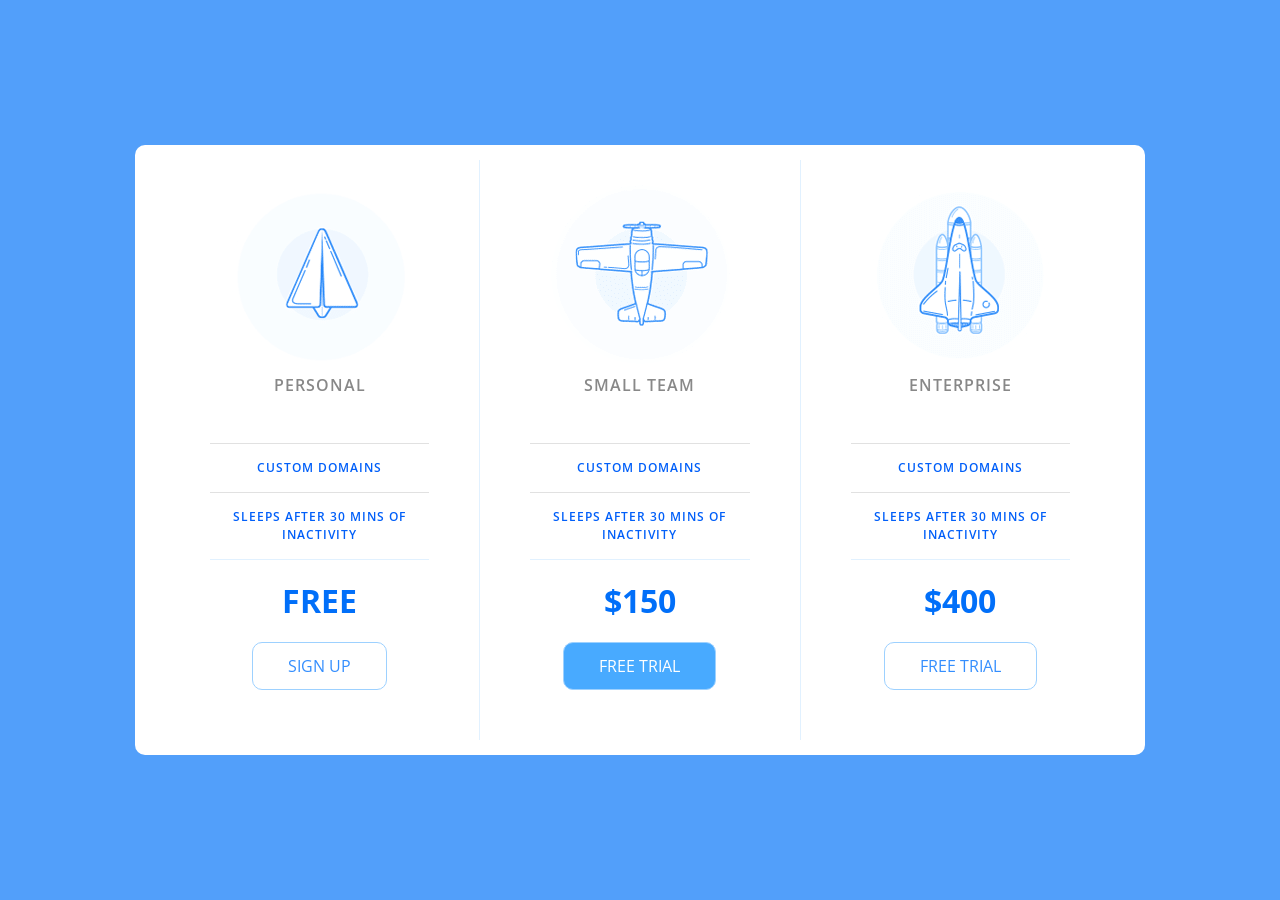
<file: ContohCSSBasic/index.html>
<!DOCTYPE html>
<html lang="en">
  <head>
    <meta charset="UTF-8" />
    <meta name="viewport" content="width=device-width, initial-scale=1.0" />
    <title>Document</title>
    <link rel="preconnect" href="https://fonts.googleapis.com" />
    <link rel="preconnect" href="https://fonts.gstatic.com" crossorigin />
    <link
      href="https://fonts.googleapis.com/css2?family=Open+Sans:wght@400;600;700&display=swap"
      rel="stylesheet"
    />
    <link rel="stylesheet" href="apps.css" />
  </head>

  <body>
    <div class="panel pricing-table">
      <div class="pricing-plan">
        <div class="img-container">
          <img src="icons/paper-plane.png" class="pricing-img" />
        </div>
        <h2 class="pricing-header">Personal</h2>
        <ul class="pricing-features">
          <li class="pricing-features-item">Custom domains</li>
          <li class="pricing-features-item">
            Sleeps after 30 mins of inactivity
          </li>
        </ul>
        <span class="pricing-price">Free</span>
        <a href="#" class="pricing-button">Sign up</a>
      </div>

      <div class="pricing-plan">
        <div class="img-container">
          <img src="icons/plane.png" alt="" class="pricing-img" />
        </div>
        <h2 class="pricing-header">Small team</h2>
        <ul class="pricing-features">
          <li class="pricing-features-item">Custom domains</li>
          <li class="pricing-features-item">
            Sleeps after 30 mins of inactivity
          </li>
        </ul>
        <span class="pricing-price">$150</span>
        <a href="#" class="pricing-button is-featured">Free trial</a>
      </div>

      <div class="pricing-plan">
        <div class="img-container">
          <img src="icons/space-ship.png" alt="" class="pricing-img" />
        </div>
        <h2 class="pricing-header">Enterprise</h2>
        <ul class="pricing-features">
          <li class="pricing-features-item">Custom domains</li>
          <li class="pricing-features-item">
            Sleeps after 30 mins of inactivity
          </li>
        </ul>
        <span class="pricing-price">$400</span>
        <a href="#" class="pricing-button">Free trial</a>
      </div>
    </div>
  </body>
</html>
</file>
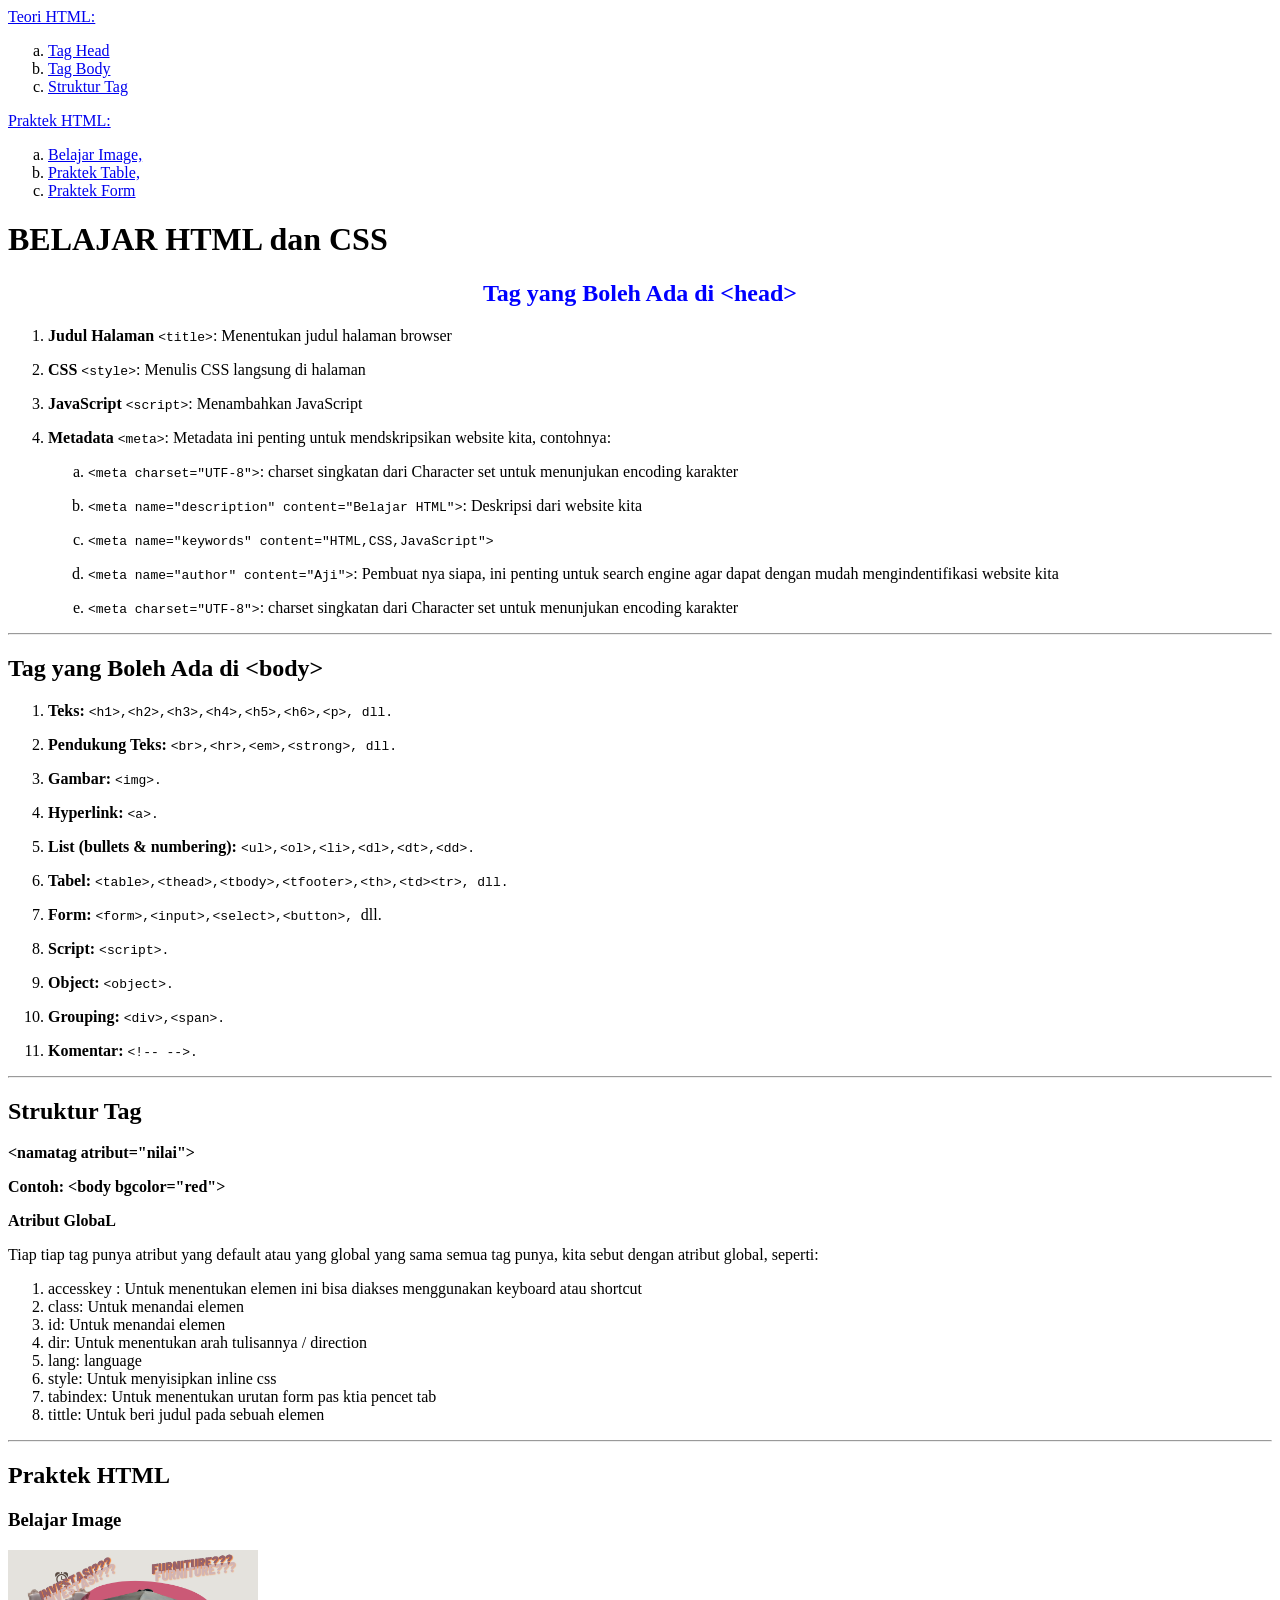
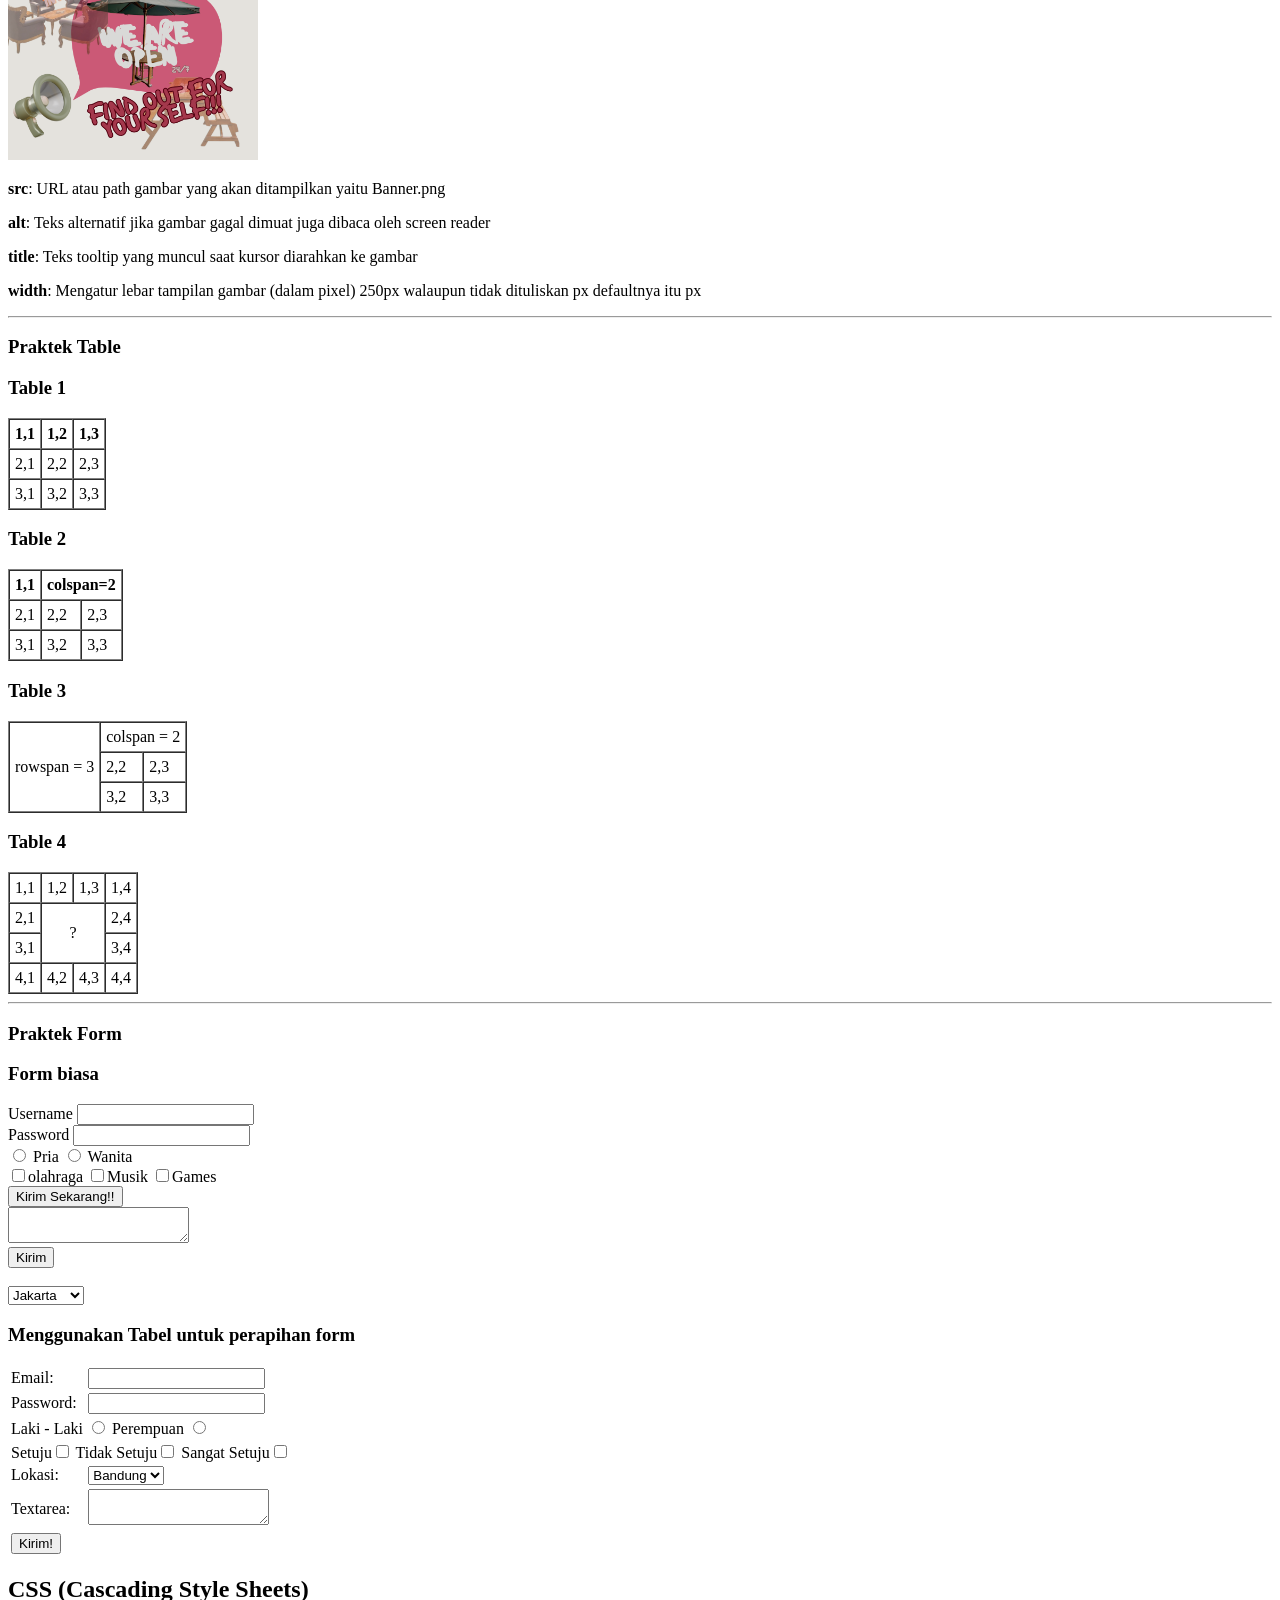
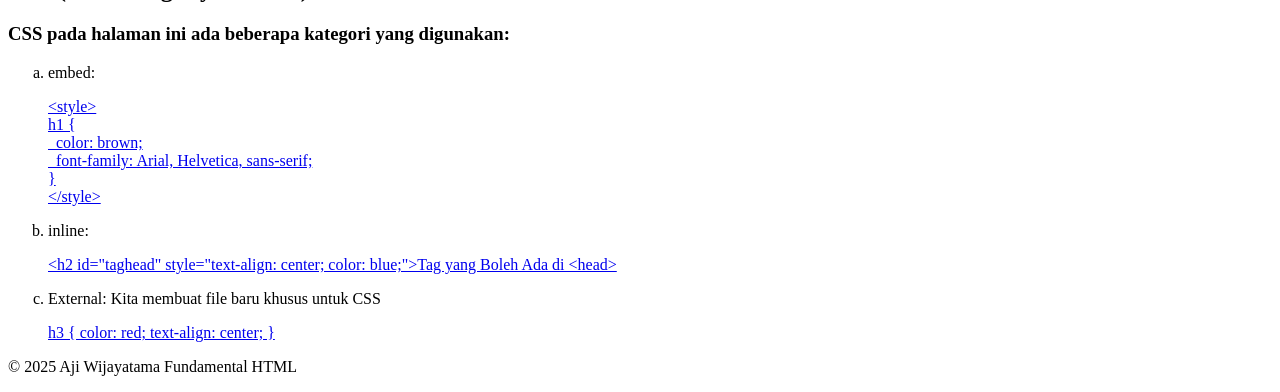
<file: Project-Fundamental-HTML/index.html>
<!DOCTYPE html>
<html lang="en">
<head>
    <meta charset="UTF-8">
    <meta name="viewport" content="width=device-width, initial-scale=1.0">
    <title>Project: Fundamental HTML</title>
</head>
<body>
    <!-- Awal Header -->
    <header>
        <a href="#teorihtml">Teori HTML:</a>
        <ol type="a">
            <li>
                <a href="#taghead">Tag Head</a>
            </li>
            <li>
                <a href="#tagbody">Tag Body</a>
            </li>
            <li>
                <a href="#strukturtag">Struktur Tag</a>
            </li>
        </ol>
        <a href="#praktekhtml">Praktek HTML: </a>
        <ol type="a">
            <li>
                <a href="#belajarimage">Belajar Image, </a>
            </li>
            <li>
                <a href="#praktektable">Praktek Table, </a>
            </li>
            <li>
                <a href="#praktekform">Praktek Form </a>
            </li>
        </ol>
    </header>
    <!-- Akhir Header -->

    <!-- Awal Main -->
    <main>
        <h1 id="teorihtml">BELAJAR HTML dan CSS</h1>
        <!-- TEORI HTML -->
        <section>    
            <!-- Awal Tag Head -->
            <h2 id="taghead" style="text-align: center; color: blue;">Tag yang Boleh Ada di &lt;head&gt;</h2>
            <div>
                <ol>
                    <li>
                        <p>
                            <strong>Judul Halaman</strong>
                            <code>&lt;title&gt;</code>: Menentukan judul halaman browser
                        </p> 
                    </li>
                    <li>
                        <p>
                            <strong>CSS</strong>
                            <code>&lt;style&gt;</code>: Menulis CSS langsung di halaman
                        </p>
                    </li>
                    <li>
                        <p>
                            <strong>JavaScript</strong>
                            <code>&lt;script&gt;</code>: Menambahkan JavaScript
                        </p>
                    </li>
                    <li>
                        <p>
                            <strong>Metadata</strong>
                            <code>&lt;meta&gt;</code>: Metadata ini penting untuk mendskripsikan website kita, contohnya:
                        </p>
                    </li>
                    <ol type="a">
                        <li>
                            <p>
                                <code>&lt;meta charset="UTF-8"&gt;</code>: charset singkatan dari Character set untuk menunjukan encoding karakter
                            </p>
                        </li>
                        <li>
                            <p>
                                <code>&lt;meta name="description" content="Belajar HTML"&gt;</code>: Deskripsi dari website kita
                            </p>
                        </li>
                        <li>
                            <p>
                                <code>&lt;meta name="keywords" content="HTML,CSS,JavaScript"&gt;</code>
                            </p>
                        </li>
                        <li>
                            <p>
                                <code>&lt;meta name="author" content="Aji"&gt;</code>: Pembuat nya siapa, ini penting untuk search engine agar dapat dengan mudah mengindentifikasi website kita
                            </p>       
                        </li>
                        <li>
                            <p>
                                <code>&lt;meta charset="UTF-8"&gt;</code>: charset singkatan dari Character set untuk menunjukan encoding karakter
                            </p>
                        </li>
                    </ol>
                </ol>
            </div>
            <!-- Akhir Tag Head -->

            <hr>

            <!-- Awal Tag Body -->
            <h2 id="tagbody">Tag yang Boleh Ada di &lt;body&gt;</h2>
            <div>
                <ol>
                    <li>
                        <p>
                            <strong>Teks:</strong>
                            <code>&lt;h1&gt;,</code><code>&lt;h2&gt;,</code><code>&lt;h3&gt;,</code><code>&lt;h4&gt;,</code><code>&lt;h5&gt;,</code><code>&lt;h6&gt;,</code><code>&lt;p&gt;, dll.</code>
                        </p>
                    </li>
                    <li>
                        <p>
                            <strong>Pendukung Teks:</strong>  
                            <code>&lt;br&gt;,</code><code>&lt;hr&gt;,</code><code>&lt;em&gt;,</code><code>&lt;strong&gt;, dll.</code>
                        </li>
                        </p>
                    <li>
                        <p>
                            <strong>Gambar:</strong>
                            <code>&lt;img&gt;.</code>
                        </p>
                    </li>
                    <li>
                        <p>
                            <strong>Hyperlink:</strong>
                            <code>&lt;a&gt;.</code>
                        </p>
                    </li>
                    <li>
                        <p>
                            <strong>List (bullets & numbering):</strong>
                            <code>&lt;ul&gt;,</code><code>&lt;ol&gt;,</code><code>&lt;li&gt;,</code><code>&lt;dl&gt;,</code><code>&lt;dt&gt;,</code><code>&lt;dd&gt;.</code>
                        </p>
                    </li>
                    <li>
                        <p>
                            <strong>Tabel:</strong>
                            <code>&lt;table&gt;,</code><code>&lt;thead&gt;,</code><code>&lt;tbody&gt;,</code><code>&lt;tfooter&gt;,</code><code>&lt;th&gt;,</code><code>&lt;td&gt;</code><code>&lt;tr&gt;, dll.</code>
                        </p>
                    </li>
                    <li>
                        <p>
                            <strong>Form:</strong>
                            <code>&lt;form&gt;,</code><code>&lt;input&gt;,</code><code>&lt;select&gt;,</code><code>&lt;button&gt;, </code>dll.
                        </p>
                    </li>
                    <li>
                        <p>
                            <strong>Script:</strong>
                            <code>&lt;script&gt;.</code>
                        </p>
                    </li>
                    <li>
                        <p>
                            <strong>Object:</strong>
                            <code>&lt;object&gt;.</code>
                        </p>
                    </li>
                    <li>
                        <p>
                            <strong>Grouping:</strong>
                            <code>&lt;div&gt;,</code><code>&lt;span&gt;.</code>
                        </p>
                    </li>
                    <li>
                        <p>
                            <strong>Komentar:</strong>
                            <code>&lt;!-- --&gt;.</code>
                        </p>
                    </li>
                </ol>
            </div>
            <!-- Akhir Tag Body -->

            <hr>

            <!-- AWAL STRUKTUR TAG -->
            <h2 id="strukturtag">Struktur Tag</h2>
            <div>
                <p>
                    <strong>&lt;namatag atribut="nilai"&gt;</strong>
                </p>
                <p>
                    <b>Contoh:</b> <strong>&lt;body bgcolor="red"&gt;</strong>
                </p>
    
                <p>
                    <strong>Atribut GlobaL</strong>
                </p>
                <p>
                    Tiap tiap tag punya atribut yang default atau yang global yang sama semua tag punya, kita sebut dengan atribut global, seperti:
                </p>
                <ol>
                    <li>
                        accesskey : Untuk menentukan elemen ini bisa diakses menggunakan keyboard atau shortcut
                    </li>
                    <li>
                        class: Untuk menandai elemen
                    </li>
                    <li>
                        id: Untuk menandai elemen
                    </li>
                    <li>
                        dir: Untuk menentukan arah tulisannya / direction
                    </li>
                    <li>
                        lang: language
                    </li>
                    <li>
                        style: Untuk menyisipkan inline css
                    </li>
                    <li>
                        tabindex: Untuk menentukan urutan form pas ktia pencet tab
                    </li>
                    <li>
                        tittle: Untuk beri judul pada sebuah elemen
                    </li>
                </ol>
            </div>
            <!-- Akhir STRUKTUR TAG -->
        </section>
        <!-- END TEORI HTML -->

        <hr>

        <!-- PRAKTEK HTML -->
        <section>
            <h2 id="praktekhtml">Praktek HTML</h2>
            <!-- AWal Image -->
            <h3 id="belajarimage">Belajar Image</h3>
            <div>
                <img src="Banner.png" alt="Banner Penjualan" title="Banner Penjualan Furniture" width="250">
                <p>
                    <b>src</b>: URL atau path gambar yang akan ditampilkan yaitu Banner.png
                </p>
                <p>
                    <b>alt</b>: Teks alternatif jika gambar gagal dimuat juga dibaca oleh screen reader
                </p>
                <p>
                    <b>title</b>: Teks tooltip yang muncul saat kursor diarahkan ke gambar
                </p>
                <p>
                    <b>width</b>: Mengatur lebar tampilan gambar (dalam pixel) 250px walaupun tidak dituliskan px defaultnya itu px
                </p>
            </div>
            <!-- Akhir Image -->
            <hr>
            <!-- PRAKTEK Table -->
            <h3 id="praktektable">Praktek Table</h3>
            <div>
    
                <h3>Table 1</h3>
                <table border="1" cellspacing="0" cellpadding="5">
                    <thead>
                        <tr>
                            <th>1,1</th>
                            <th>1,2</th>
                            <th>1,3</th>               
                        </tr>
                    </thead>
                    <tbody>
                        <tr>
                            <td>2,1</td>
                            <td>2,2</td>
                            <td>2,3</td>
                        </tr>
                        <tr>
                            <td>3,1</td>
                            <td>3,2</td>
                            <td>3,3</td>
                        </tr>
                    </tbody>
                </table>
                
                <h3>Table 2</h3>
                <table border="1" cellspacing="0" cellpadding="5">
                    <thead>
                        <tr>
                            <th>1,1</th>
                            <th colspan="2">colspan=2</th>
                                   
                        </tr>
                    </thead>
                    <tbody>
                        <tr>
                            <td>2,1</td>
                            <td>2,2</td>
                            <td>2,3</td>
                        </tr>
                        <tr>
                            <td>3,1</td>
                            <td>3,2</td>
                            <td>3,3</td>
                        </tr>
                    </tbody>
                </table>
    
                <h3>Table 3</h3>
                <table border="1" cellspacing="0" cellpadding="5">
                    <tr>
                        <td rowspan="3">rowspan = 3</td>
                        <td colspan="2">colspan = 2</td>
                    </tr>
                    <tr>
                        <td>2,2</td>
                        <td>2,3</td>
                    </tr>
                    <tr>
                        <td>3,2</td>
                        <td>3,3</td>
                    </tr>
                </table>
    
                <h3>Table 4</h3>
                <table border="1" cellspacing="0" cellpadding="5">
                    <tr>
                        <td>1,1</td>
                        <td>1,2</td>
                        <td>1,3</td>
                        <td>1,4</td>
                    </tr>
                    <tr>
                        <td>2,1</td>
                        <td rowspan="2" colspan="2" align="center">?</td>
                        <td>2,4</td>
                    </tr>
                    <tr>
                        <td>3,1</td>
                        <td>3,4</td>
                    </tr>
                    <tr>
                        <td>4,1</td>
                        <td>4,2</td>
                        <td>4,3</td>
                        <td>4,4</td>
                    </tr>
                </table>
            </div>
             <!-- END PRAKTEK Table -->
            <hr>
            <!-- PRAKTEK FORM -->
            <h3 id="praktekform"> Praktek Form </h3>
            <h3>Form biasa</h3>
            <div>
                <form action="">
                    <label for="username">Username</label>
                    <input type="text" name="" id="username">
                    <br>
                    <label for="password">Password</label>
                    <input type="password" name="" id="password">
                    <br>
                    <input type="radio" id="pria" name="gender">
                    <label for="pria">Pria</label>
                    <input type="radio" id="wanita" name="gender">
                    <label for="wanita">Wanita</label>
                    <br>
                    <input type="checkbox" id="olahraga"><label for="olahraga">olahraga</label>
                    <input type="checkbox" id="musik"><label for="musik">Musik</label>
                    <input type="checkbox" id="games"><label for="games">Games</label>
                    <br>
                    <input type="submit" name="" id="" value="Kirim Sekarang!!">
                    <br>
                    <textarea name="" id=""></textarea>
                    <br>
                    <button type="submit">Kirim</button>
                    <br><br>
                    <select name="" id="">
                        <option value="">Jakarta</option>
                        <option value="">Bandung</option>
                        <option value="">Bogor</option>
                    </select>
                </form>
            </div>
            <h3>Menggunakan Tabel untuk perapihan form</h3>
            <div>
                <table>
                    <form action="">
                        <tr>
                            <td><label for="email">Email: </label></td>
                            <td><input type="email" name="" id="email"></td>
                        </tr>
                        <tr>
                            <td><label for="katasandi">Password:</label></td>
                            <td><input type="password" name="" id="katasandi"></td>
                        </tr>
                        <tr>
                            <td colspan="2">
                                <label for="lakilaki">Laki - Laki</label> <input type="radio" name="gender" id="lakilaki">
                                <label for="perempuan">Perempuan</label> <input type="radio" name="gender" id="perempuan">
                            </td>   
                        </tr>
                        <tr>
                            <td colspan="2">
                                <label for="setuju">Setuju</label><input type="checkbox" name="" id="setuju">
                                <label for="tidaksetuju">Tidak Setuju</label><input type="checkbox" name="" id="tidaksetuju">
                                <label for="sangatsetuju">Sangat Setuju</label><input type="checkbox" name="" id="sangatsetuju">
                            </td>
                        </tr>
                        <tr>
                            <td>
                                <label for="lokasi">Lokasi:</label>
                            </td>
                            <td>
                                <select id="lokasi">
                                    <option value="">Bandung</option>
                                    <option value="">Jakarta</option>
                                    <option value="">Bogor</option>
                                </select>
                            </td>
                        </tr>
                        <tr>
                            <td><label for="textarea">Textarea:</label></td>
                            <td><textarea name="" id="textarea"></textarea></td>
                        </tr>
                        <tr>
                            <td colspan="2"><button type="submit">Kirim!</button></td>             
                        </tr>
                    </form>
                </table>
            </div>
             <!-- END PRAKTEK FORM -->
        </section>
        <!-- END PRAKTEK HTML -->

        <section>
            <h2>CSS (Cascading Style Sheets)</h2>
            <h3>CSS pada halaman ini ada beberapa kategori yang digunakan:</h3>
            <ol type="a">
                <li>
                    embed: 
                    <p>
                        <a href="#teorihtml">
                            &lt;style&gt;<br>
                            h1 { <br>
                            &nbsp;&nbsp;color: brown;<br>
                            &nbsp;&nbsp;font-family: Arial, Helvetica, sans-serif;<br>
                            }<br>
                            &lt;/style&gt;
                        </a>
                    </p>
                </li>
                <li>
                    inline: 
                    <p>
                        <a href="#taghead">
                            &lt;h2 id="taghead" style="text-align: center; color: blue;">Tag yang Boleh Ada di &lt;head&gt;
                        </a>
                    </p>
                </li>
                <li>
                    External: Kita membuat file baru khusus untuk CSS
                    <p>
                        <a href="#belajarimage">
                            h3 {
                                color: red;
                                text-align: center;
                            }
                        </a>
                    </p>
                </li>
                
            </ol>
        </section>
    </main> 
    <!-- Akhir Main -->


    <!-- Awal Footer -->
    <footer>
        <p>&copy; 2025 Aji Wijayatama Fundamental HTML</p>
    </footer>
    <!-- Akhir Footer -->
    
</body>
</html>
</file>
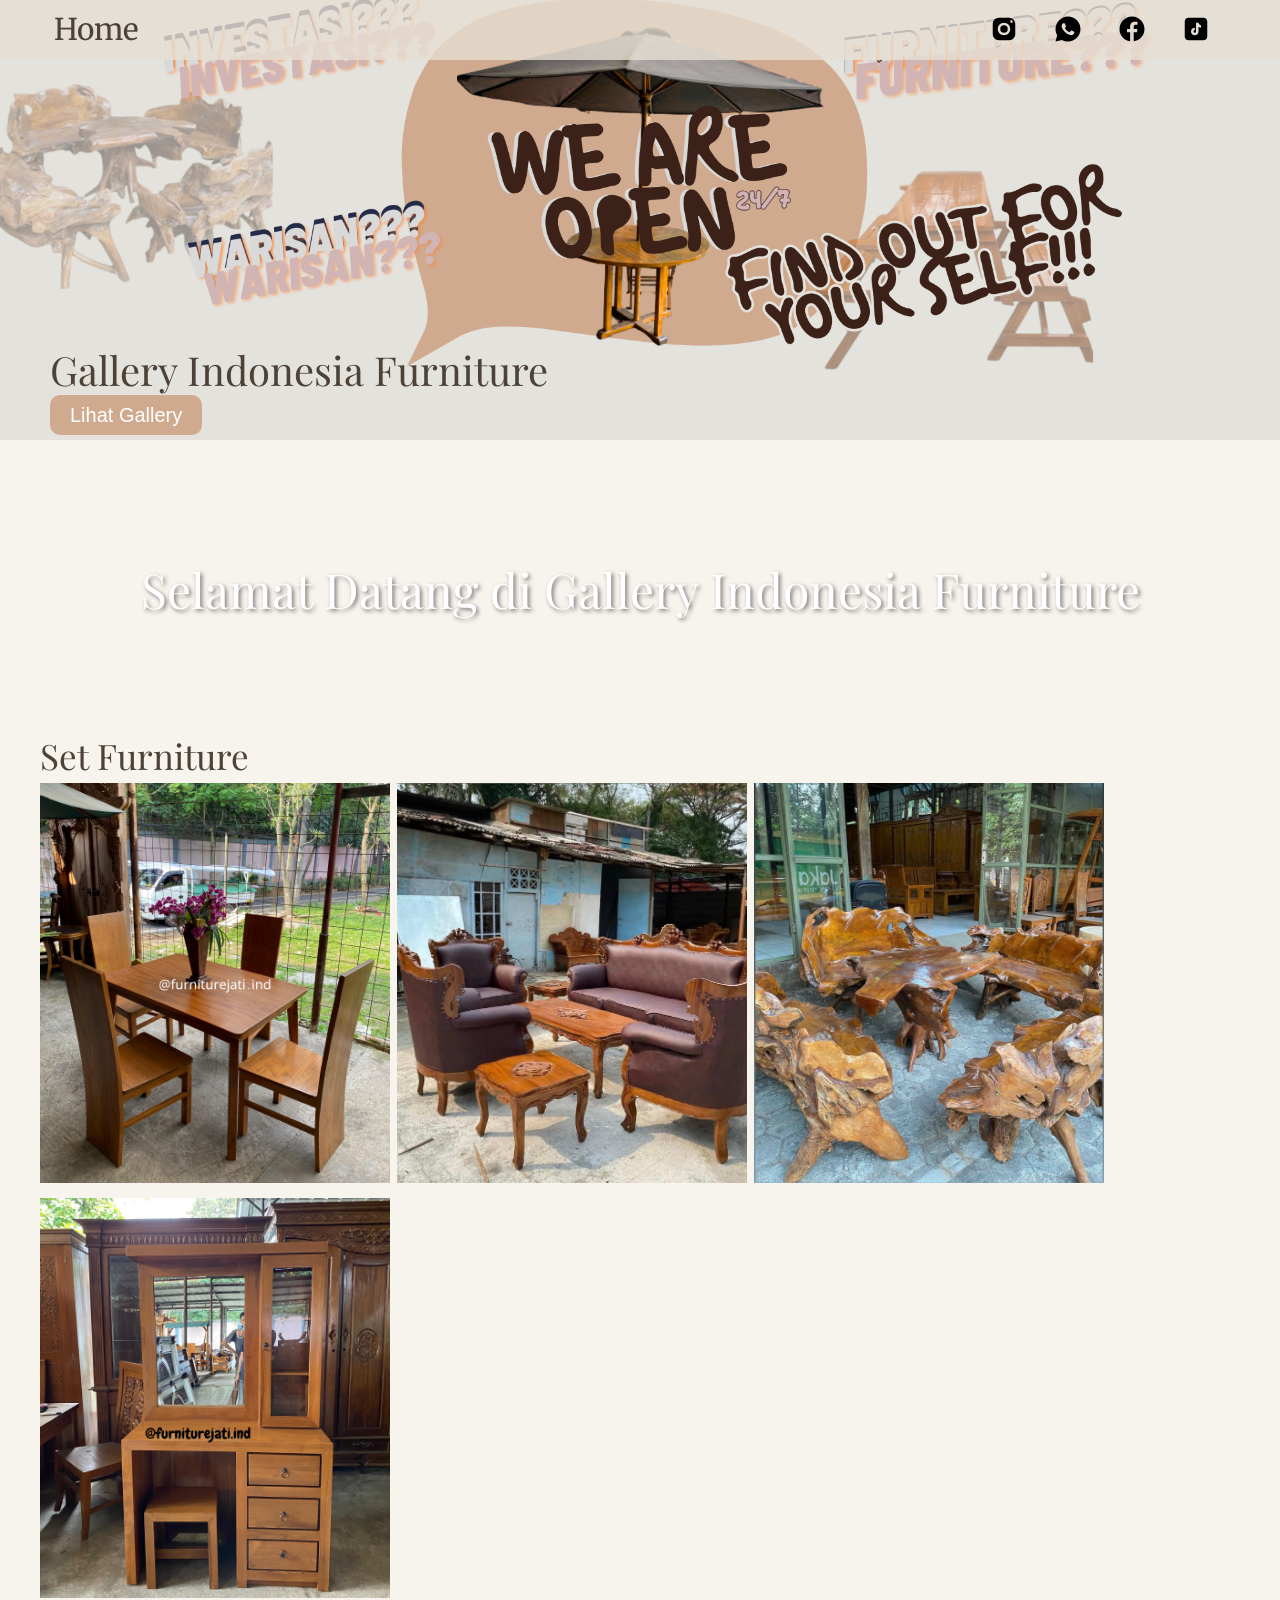
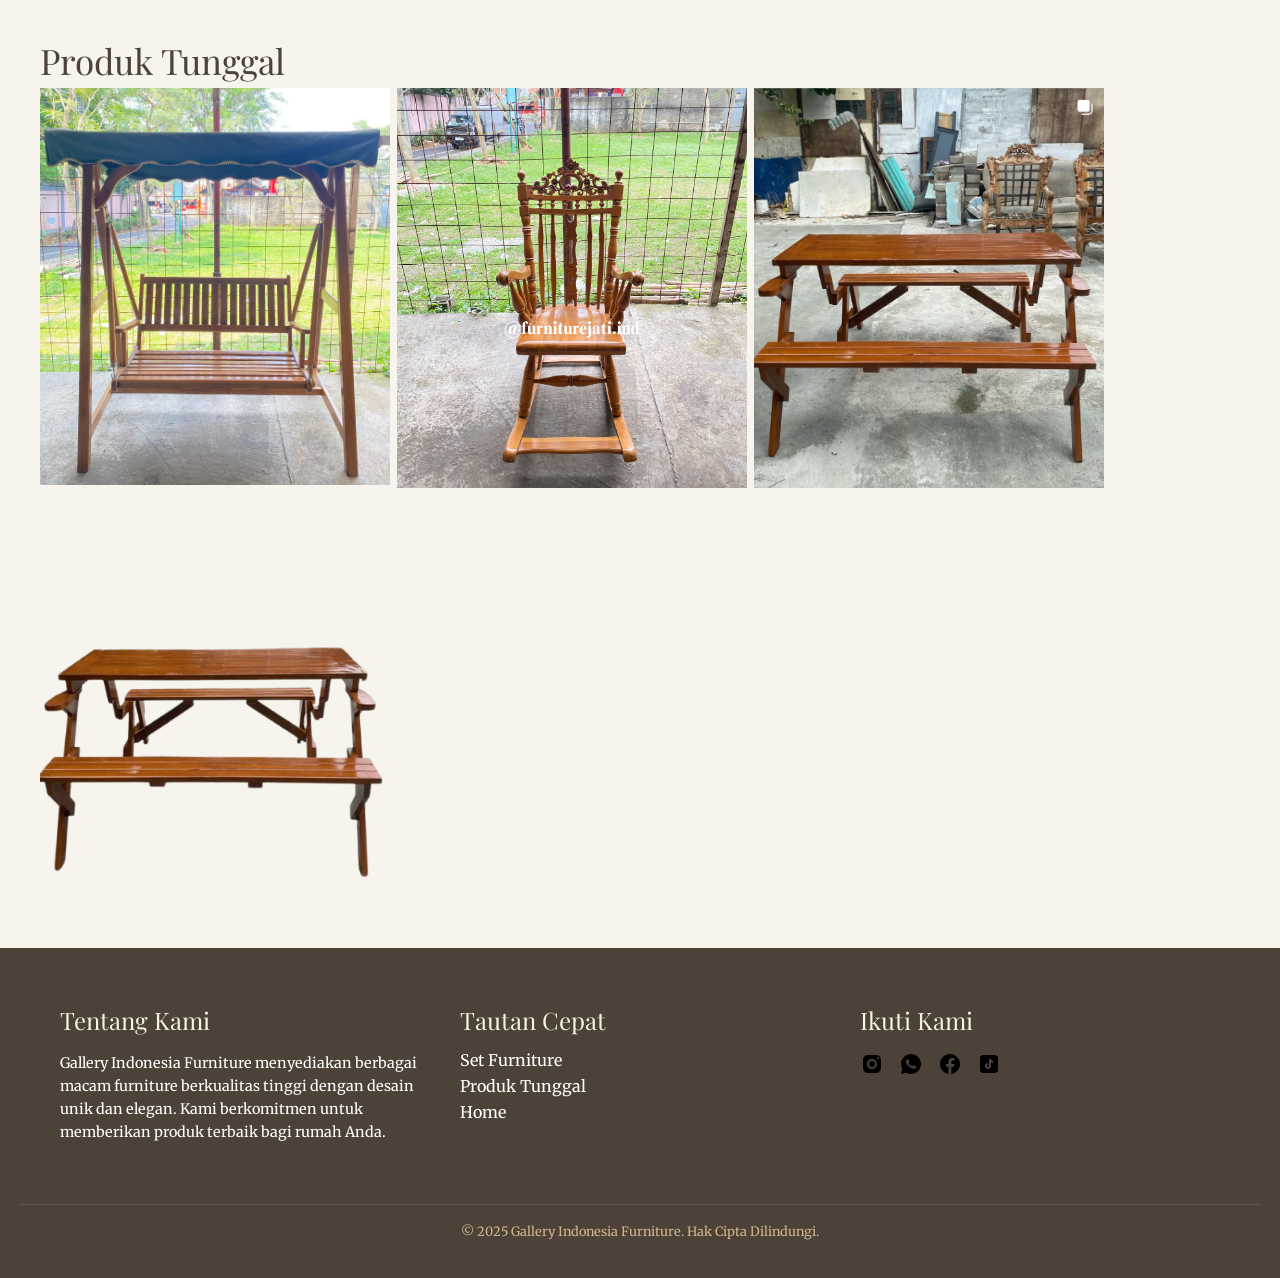
<file: Project-HTML5-CSS-Fundamental/index.html>
<!DOCTYPE html>
<html lang="en">
<head>
    <meta charset="UTF-8">
    <meta name="viewport" content="width=device-width, initial-scale=1.0">
    <title>Project: HTML5 & CSS (Fundamental)</title>
    <head>
    <link rel="preconnect" href="https://fonts.googleapis.com">
    <link rel="preconnect" href="https://fonts.gstatic.com" crossorigin>
    <link href="https://fonts.googleapis.com/css2?family=Merriweather:wght@400;700&family=Playfair+Display:wght@700&display=swap" rel="stylesheet">
</head>
    <link rel="stylesheet" href="app.css">
</head>
<body>
    <!-- Header -->
    <header class="site-header">
        <div class="container-header-navbar">
            <div class="wrapper-header-navbar cf">
                <div class="float-left">
                    <nav class="main-nav-active">
                        <ul class="main-menu-active">
                            <li class="main-menu-item-active">
                                <a href="" class="menu-link-active">Home</a>
                            </li>
                        </ul>
                    </nav>
                </div>
    
                <div class="float-right">
                    <nav class="main-nav">
                        <ul class="main-menu">
                            <li class="main-menu-item">
                                <a href="https://www.instagram.com/furniturejati.ind/" class="menu-link">
                                    <img src="svgsocialmedia/ig-24.svg" alt="Ikuti kami di Instagram">
                                </a>
                            </li>
                            <li class="main-menu-item">
                                <a href="https://wa.me/6281314426814" class="menu-link">
                                    <img src="svgsocialmedia/wa-24.svg" alt="Hubungi kami melalui WhatsApp">
                                </a>
                            </li>
                            <li class="main-menu-item">
                                <a href="https://www.facebook.com/profile.php?id=61578264659660" class="menu-link">
                                    <img src="svgsocialmedia/facebook-24.svg" alt="Kunjungi halaman Facebook kami">
                                </a>
                            </li>
                            <li class="main-menu-item">
                                <a href="" class="menu-link">
                                    <img src="svgsocialmedia/tiktok-24.svg" alt="Tonton video kami di TikTok">
                                </a>
                            </li>
                        </ul>
                    </nav>
                </div>
            </div>
            <div class="content-header">
                <h1 class="site-title">Gallery Indonesia Furniture</h1>
                <nav class="cta-nav">
                    <ul class="cta-menu">
                        <li class="cta-menu-item">             
                            <a href="#set-gallery" class="cta-link">Lihat Gallery</a>
                        </li>
                    </ul>
                </nav>
            </div>
        </div>
    </header>
    <!-- Header -->

    <!-- Main -->
    <main class="main-content">
        <h2 class="main-heading-title">Selamat Datang di Gallery Indonesia Furniture</h2>

        <!-- Section 1: Set Furniture -->
        <section class="set-gallery" id="set-gallery">
            <h3 class="section-title"> Set Furniture</h3>
            <div class="container-set-gallery">
                <!-- Product 1-->
                <a href="#modal-set-1" class="product-link">
                    <figure>
                        <div class="img-product img-set-1" style="background-image: url(ImgContent/Set1.png);"></div>
                        <figcaption class="name-img-product">Set Meja Makan Minimalis</figcaption>
                    </figure>
                </a>

                <!-- Product 2-->
                <a href="#modal-set-2" class="product-link">
                    <figure>
                        <div class="img-product  img-set-2" style="background-image: url(ImgContent/Set2.jpeg);" ></div>
                        <figcaption class="name-img-product">Set Kursi Romawi</figcaption>
                    </figure>
                </a>

                <!-- Product 3-->
                <a href="#modal-set-3" class="product-link">
                    <figure>
                        <div class="img-product  img-set-3" style="background-image: url(ImgContent/Set3.jpeg);"></div>
                        <figcaption class="name-img-product">Set Kursi Akar</figcaption>
                    </figure>
                </a>

                <!-- Product 4-->
                <a href="#modal-set-4" class="product-link">
                    <figure>
                        <div class="img-product  img-set-4" style="background-image: url(ImgContent/Set4.png);"></div>
                        <figcaption class="name-img-product">Set Meja Rias</figcaption>
                    </figure>
                </a>
            </div>
        </section>

        <!-- Section2: Produk Tunggal-->
        <section class="product-tunggal-gallery" id="produk-tunggal">
            <h3 class="section-title">Produk Tunggal</h3>
            <div class="container-produk-tunggal-gallery">
                <!-- Product 1-->
                <a href="#modal-tunggal-1" class="product-link">
                    <figure>
                        <div class="img-product img-produk-tunggal-1" style="background-image: url(ImgContent/Tunggal1.jpeg);"></div>
                        <figcaption class="name-img-product">Kursi Ayunan</figcaption>
                    </figure>
                </a>

                <!-- Product 2-->
                <a href="#modal-tunggal-2" class="product-link">
                    <figure>
                        <div class="img-product  img-produk-tunggal-2" style="background-image: url(ImgContent/Tunggal2.png);" ></div>
                        <figcaption class="name-img-product">Kursi Goyang</figcaption>
                    </figure>
                </a>

                <!-- Product 3-->
                <a href="#modal-tunggal-3" class="product-link">
                    <figure>
                        <div class="img-product  img-produk-tunggal-3" style="background-image: url(ImgContent/Tunggal3.jpeg);"></div>
                        <figcaption class="name-img-product">Kursi Magic</figcaption>
                    </figure>
                </a>
                
                <!-- Product 4-->
                <a href="#modal-tunggal-4" class="product-link">
                    <figure>
                        <div class="img-product  img-produk-tunggal-4" style="background-image: url(ImgContent/WhatsApp_Image_2025-07-13_at_17.48.22__1_-removebg-preview.png);"></div>
                        <figcaption class="name-img-product">Kursi Magic 2</figcaption>
                    </figure>
                </a>
            </div>
        </section>
    </main>
    <!-- Main -->

    <div id="modal-set-1" class="modal">
        <div class="modal-content">
            <a href="#set-gallery" class="close-button">&times;</a>
            <div class="modal-image" style="background-image: url(ImgContent/Set1.png);"></div>
            <h3 class="modal-title">Set Meja Makan Minimalis</h3>
            <p class="modal-description">
                Sebuah set meja makan minimalis yang elegan, sempurna untuk ruang makan modern.
            </p>
        </div>
    </div>
    
    <div id="modal-set-2" class="modal">
        <div class="modal-content">
            <a href="#set-gallery" class="close-button">&times;</a>
            <div class="modal-image modal-set-romawi" style="background-image: url(ImgContent/Set2.jpeg);" ></div>
            <h3 class="modal-title">Set Kursi Romawi</h3>
            <p class="modal-description">
                Sebuah set kursi romawi yang elegan dan mewah, sempurna untuk ruang tamu modern.
            </p>
        </div>
    </div>

    <div id="modal-set-3" class="modal">
        <div class="modal-content">
            <a href="#set-gallery" class="close-button">&times;</a>
            <div class="modal-image" style="background-image: url(ImgContent/Set3.jpeg);"></div>
            <h3 class="modal-title">Set Kursi Akar</h3>
            <p class="modal-description">
                Sebuah set kursi akar yang elegan dan unik, sempurna untuk ruang makan atau ruang tamu.
            </p>
        </div>
    </div>

    <div id="modal-set-4" class="modal">
        <div class="modal-content">
            <a href="#set-gallery" class="close-button">&times;</a>
            <div class="modal-image" style="background-image: url(ImgContent/Set4.png);"></div>
            <h3 class="modal-title">Set Meja Rias</h3>
            <p class="modal-description">
                Sebuah set meja rias yang elegan, sempurna untuk ruang kamar modern dan minimalis.
            </p>
        </div>
    </div>

    <div id="modal-tunggal-1" class="modal">
        <div class="modal-content">
            <a href="#produk-tunggal" class="close-button">&times;</a>
            <div class="modal-image" style="background-image: url(ImgContent/Tunggal1.jpeg);"></div>
            <h3 class="modal-title">Kursi Ayunan</h3>
            <p class="modal-description">
                Kursi ayunan yang nyaman, cocok untuk bersantai di teras atau ruang keluarga.
            </p>
        </div>
    </div>

     <div id="modal-tunggal-2" class="modal">
        <div class="modal-content">
            <a href="#produk-tunggal" class="close-button">&times;</a>
            <div class="modal-image" style="background-image: url(ImgContent/Tunggal2.png);" ></div>
            <h3 class="modal-title">Kursi Goyang</h3>
            <p class="modal-description">
                Kursi goyang dengan desain klasik, memberikan kenyamanan saat membaca atau bersantai.
            </p>
        </div>
    </div>
    
    <div id="modal-tunggal-3" class="modal">
        <div class="modal-content">
            <a href="#produk-tunggal" class="close-button">&times;</a>
            <div class="modal-image" style="background-image: url(ImgContent/Tunggal3.jpeg);"></div>
            <h3 class="modal-title">Kursi Magic</h3>
            <p class="modal-description">
                Sebuah kursi dengan desain unik dan inovatif, bisa dilipat menjadi bentuk lain.
            </p>
        </div>
    </div>

    <div id="modal-tunggal-4" class="modal">
        <div class="modal-content">
            <a href="#produk-tunggal" class="close-button">&times;</a>
            <div class="modal-image" style="background-image: url(ImgContent/WhatsApp_Image_2025-07-13_at_17.48.22__1_-removebg-preview.png);"></div>
            <h3 class="modal-title">Kursi Magic 2</h3>
            <p class="modal-description">
                Model terbaru dari Kursi Magic, dengan fitur lipat yang lebih canggih.
            </p>
        </div>
    </div>

    <!-- Footer -->
    <footer class="site-footer">
        <div class="container-footer">
            <div class="footer-section about">
                <h4>Tentang Kami</h4>
                <p>
                    Gallery Indonesia Furniture menyediakan berbagai macam furniture berkualitas tinggi dengan desain unik dan elegan.
                    Kami berkomitmen untuk memberikan produk terbaik bagi rumah Anda.
                </p>
            </div>
            <div class="footer-section links">
                <h4>Tautan Cepat</h4>
                <ul>
                    <li><a href="#set-gallery">Set Furniture</a></li>
                    <li><a href="#produk-tunggal">Produk Tunggal</a></li>
                    <li><a href="#">Home</a></li>
                </ul>
            </div>
            <div class="footer-section social">
                <h4>Ikuti Kami</h4>
                <ul class="social-menu">
                    <li>
                        <a href="#" class="social-link">
                            <img src="svgsocialmedia/ig-24.svg" alt="Instagram">
                        </a>
                    </li>
                    <li>
                        <a href="#" class="social-link">
                            <img src="svgsocialmedia/wa-24.svg" alt="WhatsApp">
                        </a>
                    </li>
                    <li>
                        <a href="#" class="social-link">
                            <img src="svgsocialmedia/facebook-24.svg" alt="Facebook">
                        </a>
                    </li>
                    <li>
                        <a href="#" class="social-link">
                            <img src="svgsocialmedia/tiktok-24.svg" alt="TikTok">
                        </a>
                    </li>
                </ul>
            </div>
        </div>
        <div class="footer-bottom">
            <p>&copy; 2025 Gallery Indonesia Furniture. Hak Cipta Dilindungi.</p>
        </div>
    </footer>
    <!-- Footer -->
</body>
</html>
</file>
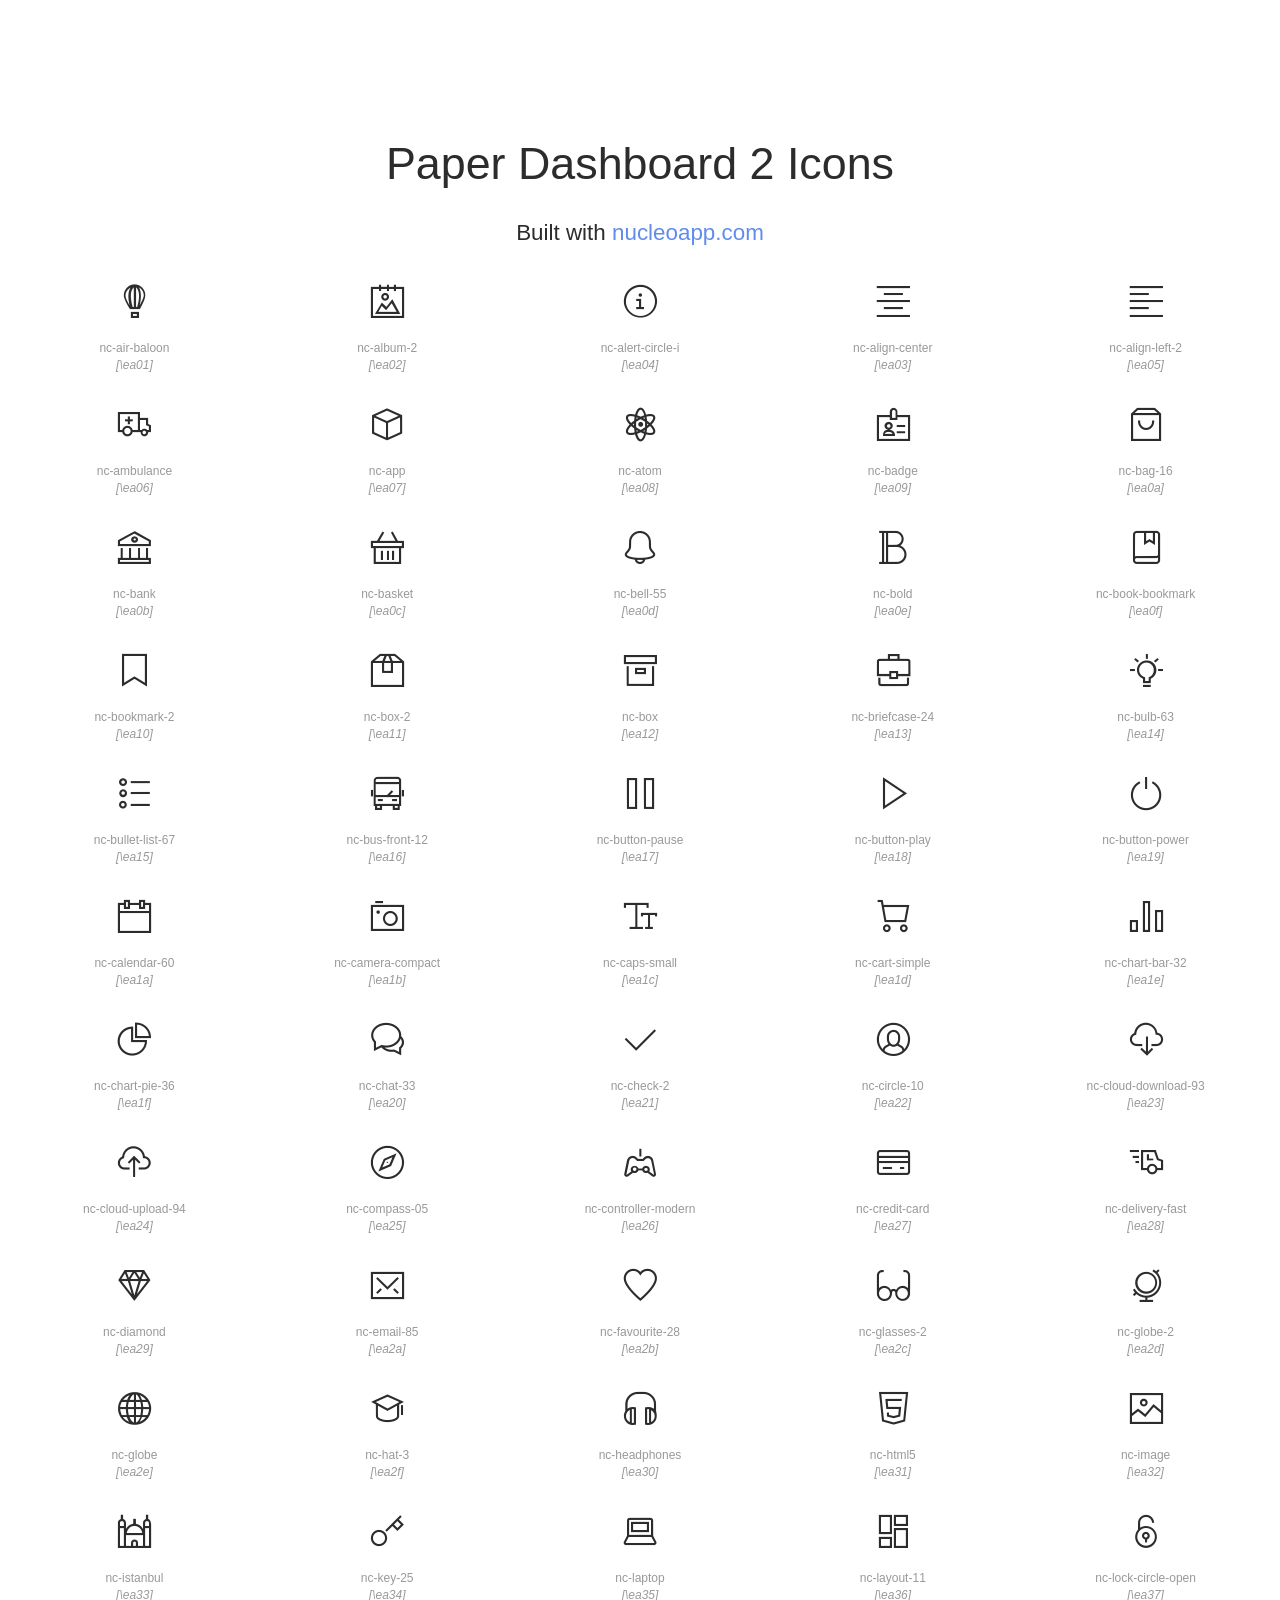
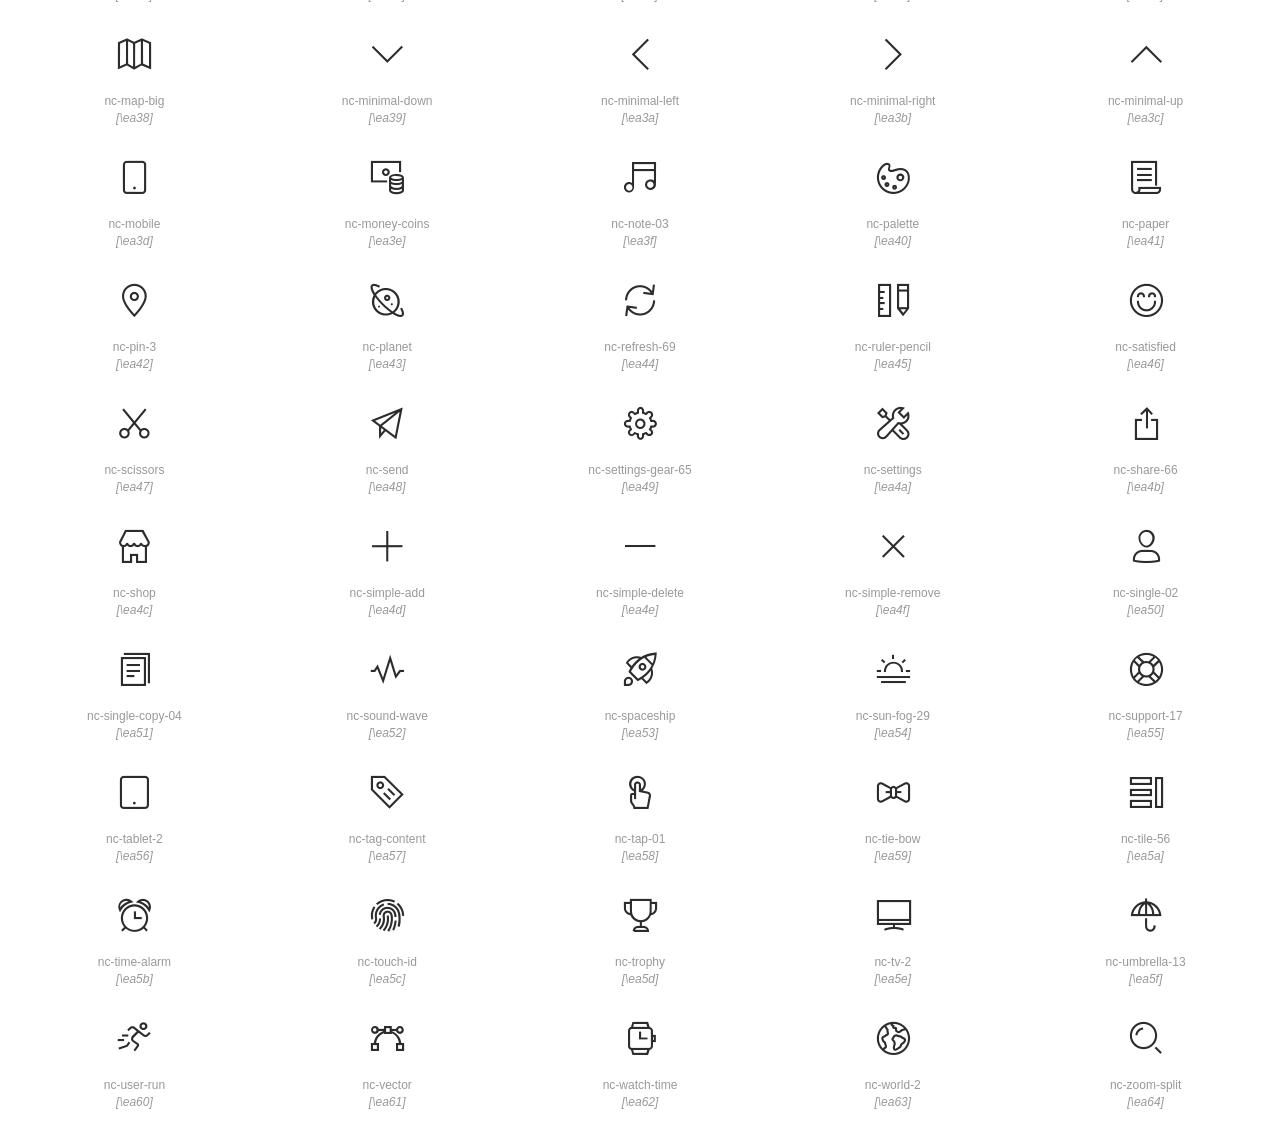
<file: ecommerce-furniture-jati/public/templateadmin/nucleo-icons.html>
<!doctype html>
<html lang="en">

<head>
  <meta charset="UTF-8">
  <meta name="viewport" content="width=device-width, initial-scale=1">
  <link rel="stylesheet" href="assets/css/paper-dashboard.css">
  <link rel="stylesheet" href="assets/demo/demo.css">
  <link rel="shortcut icon" href="assets/img/favicon.png">
  <title>Nucleo Outline Web Font</title>
  <script src="https://code.jquery.com/jquery-3.2.1.min.js" integrity="sha256-hwg4gsxgFZhOsEEamdOYGBf13FyQuiTwlAQgxVSNgt4=" crossorigin="anonymous"></script>
</head>

<body class="demo-icons">
  <header>
    <h1>Paper Dashboard 2 Icons</h1>
    <p>Built with <a href="https://nucleoapp.com/?ref=1712">nucleoapp.com</a></p>
  </header>
  <div id="icons-wrapper">
    <section>
      <ul>
        <li>
          <i class="nc-icon nc-air-baloon"></i>
          <p>nc-air-baloon</p>
        </li>
        <li>
          <i class="nc-icon nc-album-2"></i>
          <p>nc-album-2</p>
        </li>
        <li>
          <i class="nc-icon nc-alert-circle-i"></i>
          <p>nc-alert-circle-i</p>
        </li>
        <li>
          <i class="nc-icon nc-align-center"></i>
          <p>nc-align-center</p>
        </li>
        <li>
          <i class="nc-icon nc-align-left-2"></i>
          <p>nc-align-left-2</p>
        </li>
        <li>
          <i class="nc-icon nc-ambulance"></i>
          <p>nc-ambulance</p>
        </li>
        <li>
          <i class="nc-icon nc-app"></i>
          <p>nc-app</p>
        </li>
        <li>
          <i class="nc-icon nc-atom"></i>
          <p>nc-atom</p>
        </li>
        <li>
          <i class="nc-icon nc-badge"></i>
          <p>nc-badge</p>
        </li>
        <li>
          <i class="nc-icon nc-bag-16"></i>
          <p>nc-bag-16</p>
        </li>
        <li>
          <i class="nc-icon nc-bank"></i>
          <p>nc-bank</p>
        </li>
        <li>
          <i class="nc-icon nc-basket"></i>
          <p>nc-basket</p>
        </li>
        <li>
          <i class="nc-icon nc-bell-55"></i>
          <p>nc-bell-55</p>
        </li>
        <li>
          <i class="nc-icon nc-bold"></i>
          <p>nc-bold</p>
        </li>
        <li>
          <i class="nc-icon nc-book-bookmark"></i>
          <p>nc-book-bookmark</p>
        </li>
        <li>
          <i class="nc-icon nc-bookmark-2"></i>
          <p>nc-bookmark-2</p>
        </li>
        <li>
          <i class="nc-icon nc-box-2"></i>
          <p>nc-box-2</p>
        </li>
        <li>
          <i class="nc-icon nc-box"></i>
          <p>nc-box</p>
        </li>
        <li>
          <i class="nc-icon nc-briefcase-24"></i>
          <p>nc-briefcase-24</p>
        </li>
        <li>
          <i class="nc-icon nc-bulb-63"></i>
          <p>nc-bulb-63</p>
        </li>
        <li>
          <i class="nc-icon nc-bullet-list-67"></i>
          <p>nc-bullet-list-67</p>
        </li>
        <li>
          <i class="nc-icon nc-bus-front-12"></i>
          <p>nc-bus-front-12</p>
        </li>
        <li>
          <i class="nc-icon nc-button-pause"></i>
          <p>nc-button-pause</p>
        </li>
        <li>
          <i class="nc-icon nc-button-play"></i>
          <p>nc-button-play</p>
        </li>
        <li>
          <i class="nc-icon nc-button-power"></i>
          <p>nc-button-power</p>
        </li>
        <li>
          <i class="nc-icon nc-calendar-60"></i>
          <p>nc-calendar-60</p>
        </li>
        <li>
          <i class="nc-icon nc-camera-compact"></i>
          <p>nc-camera-compact</p>
        </li>
        <li>
          <i class="nc-icon nc-caps-small"></i>
          <p>nc-caps-small</p>
        </li>
        <li>
          <i class="nc-icon nc-cart-simple"></i>
          <p>nc-cart-simple</p>
        </li>
        <li>
          <i class="nc-icon nc-chart-bar-32"></i>
          <p>nc-chart-bar-32</p>
        </li>
        <li>
          <i class="nc-icon nc-chart-pie-36"></i>
          <p>nc-chart-pie-36</p>
        </li>
        <li>
          <i class="nc-icon nc-chat-33"></i>
          <p>nc-chat-33</p>
        </li>
        <li>
          <i class="nc-icon nc-check-2"></i>
          <p>nc-check-2</p>
        </li>
        <li>
          <i class="nc-icon nc-circle-10"></i>
          <p>nc-circle-10</p>
        </li>
        <li>
          <i class="nc-icon nc-cloud-download-93"></i>
          <p>nc-cloud-download-93</p>
        </li>
        <li>
          <i class="nc-icon nc-cloud-upload-94"></i>
          <p>nc-cloud-upload-94</p>
        </li>
        <li>
          <i class="nc-icon nc-compass-05"></i>
          <p>nc-compass-05</p>
        </li>
        <li>
          <i class="nc-icon nc-controller-modern"></i>
          <p>nc-controller-modern</p>
        </li>
        <li>
          <i class="nc-icon nc-credit-card"></i>
          <p>nc-credit-card</p>
        </li>
        <li>
          <i class="nc-icon nc-delivery-fast"></i>
          <p>nc-delivery-fast</p>
        </li>
        <li>
          <i class="nc-icon nc-diamond"></i>
          <p>nc-diamond</p>
        </li>
        <li>
          <i class="nc-icon nc-email-85"></i>
          <p>nc-email-85</p>
        </li>
        <li>
          <i class="nc-icon nc-favourite-28"></i>
          <p>nc-favourite-28</p>
        </li>
        <li>
          <i class="nc-icon nc-glasses-2"></i>
          <p>nc-glasses-2</p>
        </li>
        <li>
          <i class="nc-icon nc-globe-2"></i>
          <p>nc-globe-2</p>
        </li>
        <li>
          <i class="nc-icon nc-globe"></i>
          <p>nc-globe</p>
        </li>
        <li>
          <i class="nc-icon nc-hat-3"></i>
          <p>nc-hat-3</p>
        </li>
        <li>
          <i class="nc-icon nc-headphones"></i>
          <p>nc-headphones</p>
        </li>
        <li>
          <i class="nc-icon nc-html5"></i>
          <p>nc-html5</p>
        </li>
        <li>
          <i class="nc-icon nc-image"></i>
          <p>nc-image</p>
        </li>
        <li>
          <i class="nc-icon nc-istanbul"></i>
          <p>nc-istanbul</p>
        </li>
        <li>
          <i class="nc-icon nc-key-25"></i>
          <p>nc-key-25</p>
        </li>
        <li>
          <i class="nc-icon nc-laptop"></i>
          <p>nc-laptop</p>
        </li>
        <li>
          <i class="nc-icon nc-layout-11"></i>
          <p>nc-layout-11</p>
        </li>
        <li>
          <i class="nc-icon nc-lock-circle-open"></i>
          <p>nc-lock-circle-open</p>
        </li>
        <li>
          <i class="nc-icon nc-map-big"></i>
          <p>nc-map-big</p>
        </li>
        <li>
          <i class="nc-icon nc-minimal-down"></i>
          <p>nc-minimal-down</p>
        </li>
        <li>
          <i class="nc-icon nc-minimal-left"></i>
          <p>nc-minimal-left</p>
        </li>
        <li>
          <i class="nc-icon nc-minimal-right"></i>
          <p>nc-minimal-right</p>
        </li>
        <li>
          <i class="nc-icon nc-minimal-up"></i>
          <p>nc-minimal-up</p>
        </li>
        <li>
          <i class="nc-icon nc-mobile"></i>
          <p>nc-mobile</p>
        </li>
        <li>
          <i class="nc-icon nc-money-coins"></i>
          <p>nc-money-coins</p>
        </li>
        <li>
          <i class="nc-icon nc-note-03"></i>
          <p>nc-note-03</p>
        </li>
        <li>
          <i class="nc-icon nc-palette"></i>
          <p>nc-palette</p>
        </li>
        <li>
          <i class="nc-icon nc-paper"></i>
          <p>nc-paper</p>
        </li>
        <li>
          <i class="nc-icon nc-pin-3"></i>
          <p>nc-pin-3</p>
        </li>
        <li>
          <i class="nc-icon nc-planet"></i>
          <p>nc-planet</p>
        </li>
        <li>
          <i class="nc-icon nc-refresh-69"></i>
          <p>nc-refresh-69</p>
        </li>
        <li>
          <i class="nc-icon nc-ruler-pencil"></i>
          <p>nc-ruler-pencil</p>
        </li>
        <li>
          <i class="nc-icon nc-satisfied"></i>
          <p>nc-satisfied</p>
        </li>
        <li>
          <i class="nc-icon nc-scissors"></i>
          <p>nc-scissors</p>
        </li>
        <li>
          <i class="nc-icon nc-send"></i>
          <p>nc-send</p>
        </li>
        <li>
          <i class="nc-icon nc-settings-gear-65"></i>
          <p>nc-settings-gear-65</p>
        </li>
        <li>
          <i class="nc-icon nc-settings"></i>
          <p>nc-settings</p>
        </li>
        <li>
          <i class="nc-icon nc-share-66"></i>
          <p>nc-share-66</p>
        </li>
        <li>
          <i class="nc-icon nc-shop"></i>
          <p>nc-shop</p>
        </li>
        <li>
          <i class="nc-icon nc-simple-add"></i>
          <p>nc-simple-add</p>
        </li>
        <li>
          <i class="nc-icon nc-simple-delete"></i>
          <p>nc-simple-delete</p>
        </li>
        <li>
          <i class="nc-icon nc-simple-remove"></i>
          <p>nc-simple-remove</p>
        </li>
        <li>
          <i class="nc-icon nc-single-02"></i>
          <p>nc-single-02</p>
        </li>
        <li>
          <i class="nc-icon nc-single-copy-04"></i>
          <p>nc-single-copy-04</p>
        </li>
        <li>
          <i class="nc-icon nc-sound-wave"></i>
          <p>nc-sound-wave</p>
        </li>
        <li>
          <i class="nc-icon nc-spaceship"></i>
          <p>nc-spaceship</p>
        </li>
        <li>
          <i class="nc-icon nc-sun-fog-29"></i>
          <p>nc-sun-fog-29</p>
        </li>
        <li>
          <i class="nc-icon nc-support-17"></i>
          <p>nc-support-17</p>
        </li>
        <li>
          <i class="nc-icon nc-tablet-2"></i>
          <p>nc-tablet-2</p>
        </li>
        <li>
          <i class="nc-icon nc-tag-content"></i>
          <p>nc-tag-content</p>
        </li>
        <li>
          <i class="nc-icon nc-tap-01"></i>
          <p>nc-tap-01</p>
        </li>
        <li>
          <i class="nc-icon nc-tie-bow"></i>
          <p>nc-tie-bow</p>
        </li>
        <li>
          <i class="nc-icon nc-tile-56"></i>
          <p>nc-tile-56</p>
        </li>
        <li>
          <i class="nc-icon nc-time-alarm"></i>
          <p>nc-time-alarm</p>
        </li>
        <li>
          <i class="nc-icon nc-touch-id"></i>
          <p>nc-touch-id</p>
        </li>
        <li>
          <i class="nc-icon nc-trophy"></i>
          <p>nc-trophy</p>
        </li>
        <li>
          <i class="nc-icon nc-tv-2"></i>
          <p>nc-tv-2</p>
        </li>
        <li>
          <i class="nc-icon nc-umbrella-13"></i>
          <p>nc-umbrella-13</p>
        </li>
        <li>
          <i class="nc-icon nc-user-run"></i>
          <p>nc-user-run</p>
        </li>
        <li>
          <i class="nc-icon nc-vector"></i>
          <p>nc-vector</p>
        </li>
        <li>
          <i class="nc-icon nc-watch-time"></i>
          <p>nc-watch-time</p>
        </li>
        <li>
          <i class="nc-icon nc-world-2"></i>
          <p>nc-world-2</p>
        </li>
        <li>
          <i class="nc-icon nc-zoom-split"></i>
          <p>nc-zoom-split</p>
        </li>
        <!-- list of icons here with the proper class-->
      </ul>
    </section>
  </div>
  <script>
    function SelectText(element) {
      var doc = document,
        text = element,
        range, selection;
      if (doc.body.createTextRange) {
        range = document.body.createTextRange();
        range.moveToElementText(text);
        range.select();
      } else if (window.getSelection) {
        selection = window.getSelection();
        range = document.createRange();
        range.selectNodeContents(text);
        selection.removeAllRanges();
        selection.addRange(range);
      }
    }
    window.onload = function() {
      var iconsWrapper = document.getElementById('icons-wrapper'),
        listItems = iconsWrapper.getElementsByTagName('li');
      for (var i = 0; i < listItems.length; i++) {
        listItems[i].onclick = function fun(event) {
          var selectedTagName = event.target.tagName.toLowerCase();
          if (selectedTagName == 'p' || selectedTagName == 'em') {
            SelectText(event.target);
          } else if (selectedTagName == 'input') {
            event.target.setSelectionRange(0, event.target.value.length);
          }
        }

        var beforeContentChar = window.getComputedStyle(listItems[i].getElementsByTagName('i')[0], '::before').getPropertyValue('content').replace(/'/g, "").replace(/"/g, ""),
          beforeContent = beforeContentChar.charCodeAt(0).toString(16);
        var beforeContentElement = document.createElement("em");
        beforeContentElement.textContent = "\\" + beforeContent;
        listItems[i].appendChild(beforeContentElement);

        //create input element to copy/paste chart
        var charCharac = document.createElement('input');
        charCharac.setAttribute('type', 'text');
        charCharac.setAttribute('maxlength', '1');
        charCharac.setAttribute('readonly', 'true');
        charCharac.setAttribute('value', beforeContentChar);
        listItems[i].appendChild(charCharac);
      }
    }
  </script>
</body>

</html>
</file>
<file: ContohCSSBasic/apps.css>
/* http://meyerweb.com/eric/tools/css/reset/ 
   v2.0 | 20110126
   License: none (public domain)
*/

html, body, div, span, applet, object, iframe,
h1, h2, h3, h4, h5, h6, p, blockquote, pre,
a, abbr, acronym, address, big, cite, code,
del, dfn, em, img, ins, kbd, q, s, samp,
small, strike, strong, sub, sup, tt, var,
b, u, i, center,
dl, dt, dd, ol, ul, li,
fieldset, form, label, legend,
table, caption, tbody, tfoot, thead, tr, th, td,
article, aside, canvas, details, embed, 
figure, figcaption, footer, header, hgroup, 
menu, nav, output, ruby, section, summary,
time, mark, audio, video {
	margin: 0;
	padding: 0;
	border: 0;
	font-size: 100%;
	font: inherit;
	vertical-align: baseline;
}
/* HTML5 display-role reset for older browsers */
article, aside, details, figcaption, figure, 
footer, header, hgroup, menu, nav, section {
	display: block;
}
body {
	line-height: 1;
}
ol, ul {
	list-style: none;
}
blockquote, q {
	quotes: none;
}
blockquote:before, blockquote:after,
q:before, q:after {
	content: '';
	content: none;
}
table {
	border-collapse: collapse;
	border-spacing: 0;
}

html {
    box-sizing: border-box;
    font-family: 'Open Sans', sans-serif;
}

body {
    background-color: #529ffa;
    display: flex;
    justify-content: center;
    align-items: center;
    min-height: 100vh;
}

.panel {
    background-color: white;
    border-radius: 10px;
    padding: 15px 25px;
    width: 100%;
    max-width: 960px;
    display: flex;
    flex-direction: column;
    text-align: center;
    text-transform: uppercase;
}

.pricing-plan {
    border-bottom: 1px solid #e1f1ff;
}

.pricing-plan:last-child {
    border-bottom: none;
}

.img-container {
    margin-left: auto;
    margin-right: auto;
    width: 12rem;
    height: 12rem;
}

.pricing-img {
    margin-bottom: 25px;
    max-width: 100%;
}

.pricing-header {
    color: #888;
    font-weight: 600;
    letter-spacing: 1px;
}

.pricing-features {
    margin: 50px 0 25px;
    color: #015ff9;
}

.pricing-features-item {
    font-weight: 600;
    letter-spacing: 1px;
    font-size: 12px;
    line-height: 1.5;
    padding: 15px 0;
    border-top: 1px solid #e1e1e1;
}

.pricing-features-item:last-child {
    border-bottom: 1px solid #e1f1ff;
}

.pricing-price {
    color: #016ff9;
    display: block;
    font-size: 32px;
    font-weight: 700;
}

.pricing-button {
    border: 1px solid #9dd1ff;
    border-radius: 10px;
    color: #348efe;
    display: inline-block;
    padding: 15px 35px;
    text-decoration: none;
    margin: 25px 0;
}

.pricing-button:hover,
.pricing-button:focus {
    background-color: #e1f1ff;
}

.pricing-button.is-featured {
    border: 1px solid #9dd1ff;
    background-color: #48aaff;
    color: white;
}

.pricing-button.pricing-button.is-featured:hover,
.pricing-button.pricing-button.is-featured:focus {
    background-color: #269aff;
    color: white;
}

@media (min-width: 900px) {
    .panel {
        flex-direction: row;
    }

    .pricing-plan {
        border-bottom: none;
        border-right: 1px solid #e1f1ff;
        padding: 25px 50px;
    }

    .pricing-plan:last-child {
        border-right: none;
    }
}
</file>
<file: Project-HTML5-CSS-Fundamental/app.css>
/* http://meyerweb.com/eric/tools/css/reset/ 
   v2.0 | 20110126
   License: none (public domain)
*/

html, body, div, span, applet, object, iframe,
h1, h2, h3, h4, h5, h6, p, blockquote, pre,
a, abbr, acronym, address, big, cite, code,
del, dfn, em, img, ins, kbd, q, s, samp,
small, strike, strong, sub, sup, tt, var,
b, u, i, center,
dl, dt, dd, ol, ul, li,
fieldset, form, label, legend,
table, caption, tbody, tfoot, thead, tr, th, td,
article, aside, canvas, details, embed, 
figure, figcaption, footer, header, hgroup, 
menu, nav, output, ruby, section, summary,
time, mark, audio, video {
	margin: 0;
	padding: 0;
	border: 0;
	font-size: 100%;
	font: inherit;
	vertical-align: baseline;
}
/* HTML5 display-role reset for older browsers */
article, aside, details, figcaption, figure, 
footer, header, hgroup, menu, nav, section {
	display: block;
}
body {
	line-height: 1;
}
ol, ul {
	list-style: none;
}
blockquote, q {
	quotes: none;
}
blockquote:before, blockquote:after,
q:before, q:after {
	content: '';
	content: none;
}
table {
	border-collapse: collapse;
	border-spacing: 0;
}

/*  GLOBAL STYLES  */
body{
	background-color: #f7f3ed;
	font-family: 'Merriweather', serif;
}

/* Header */
.container-header-navbar{
	background-image: url(backgroundheader.png);
	height: 440px;
	background-size: cover;
	background-repeat: no-repeat;
	position: relative;
	
}
.wrapper-header-navbar{
	background-color: rgba(230, 223, 212, 0.8);
	position: sticky;
	width: 100%;
    top: 0;
    left: 0;
	padding: 14px;
	box-sizing: border-box; 
}

.main-menu-item {
	display: inline;
}
/* float left */
.float-left{
	margin-left: 40px;
	float: left;
	
}
.menu-link-active {
    font-size: 30px;
    text-decoration: none;
    color: #4c4238;
    position: relative; 
}

.menu-link-active::after {
    content: '';
    position: absolute;
    width: 0;
    height: 3px;
    bottom: -5px; 
    left: 0;
    background-color: #4c4238;
    transition: width 0.3s ease-out; 
}

/* Efek saat hover */
.menu-link-active:hover::after {
    width: 100%; 
}

/* float right */
.float-right{
	float: right;
	text-align: center;
	margin-right: 40px;
}
.main-menu-item{
	margin: 0 15px;
}
.main-menu-item img{
	width: 30px;
}

.menu-link{
	text-decoration: none;
}

.content-header{
	margin-left: 40px;
	position: absolute;
	bottom: 0;
	left: 0;
	padding-left: 10px;

}
.site-title{
	font-size: 40px;
	font-family: 'Playfair Display', serif;
	color: #4c4238;
}
.cta-nav{
	margin-top: 5px;
	margin-bottom: 5px;
	display: inline-block;
	border-radius: 10px;
	background-color: #d0aa8e;
	padding: 10px;
}
.cta-nav:hover {
    background-color: #4c4238;
}
.cta-link {
    text-decoration: none;
    font-family: 'Montserrat', sans-serif; 
    font-size: 20px;
    padding: 10px;
    color: #ffffff;
}
.cta-link:hover {
    color: #f7f3ed;
}
/* Header */

/* Main */
.main-content{
	margin: 40px;
}

.main-heading-title{
	font-family: 'Playfair Display', serif;
    font-size: 3rem;
    color: white;
    text-shadow: 2px 2px 4px rgba(0,0,0,0.5);
	text-align: center;
	margin: 125px 0;
	/* Properti animasi */
    animation: fadeIn 1.5s ease-in-out forwards; 
}

.section-title{
	font-size: 35px;
	font-family: 'Playfair Display', serif;
	color: #4c4238;
}
/* Set Gallery */
.set-gallery{
	margin-top: 50px;
}
.product-link{
	display: inline-block;
}
.container-set-gallery{
	display: inline-block;
}

.img-product {
    width: 350px;
    height: 400px;
    margin: 10px 3px 3px 0;
    background-repeat: no-repeat;
    background-size: cover;
    transition: transform 0.3s ease; 
}

/* Efek saat kursor di atas link produk */
.product-link:hover .img-product {
    transform: scale(1.05);
	opacity: 0.8;
    transition: opacity 0.3s ease;
}
.img-set-1{
	background-position: 0 -60px;
}

.img-set-3{
	background-position: 0 -35px;
}
.img-set-4{
	background-position: 0 -55px;
}
/* Produk Tunggal Gallery */

.product-tunggal-gallery{
	margin-top: 40px;
}
.container-produk-tunggal-gallery{
	display: inline-block;
}
.img-produk-tunggal-1{
	background-position: 0 -70px;
}

.img-produk-tunggal-2{
	background-position: 0 -35px;
}

.product-link{
	text-decoration: none;
}

figure {
    position: relative;
    overflow: hidden;
    margin: 0;
}

.name-img-product {
    position: absolute;
    bottom: 0;
    left: 0;
    width: 100%;
    text-align: center;
    font-family: 'Merriweather', serif; 
    font-weight: 700;
    font-size: 1rem;
    color: #fff; 
    background-color: rgba(0, 0, 0, 0.7); 
    padding: 10px 0;
    text-transform: capitalize;
    transform: translateY(100%); /* Sembunyikan teks di bawah */
    transition: transform 0.3s ease-in-out; 
}

/* Efek saat kursor di atas gambar */
.product-link:hover .name-img-product {
    transform: translateY(0); /* Munculkan teks ke posisi semula */
}

/* Animasi main heading tittle */
@keyframes fadeIn {
    0% {
        opacity: 0;
        transform: translateY(20px); /* Mulai dari bawah sedikit */
    }
    100% {
        opacity: 1;
        transform: translateY(0); /* Kembali ke posisi semula */
    }
}

.modal {
    visibility: hidden; /* Sembunyikan modal secara default */
    opacity: 0;
    position: fixed;
    z-index: 1000;
    left: 0;
    top: 0;
    width: 100%;
    height: 100%;
    overflow: auto;
    background-color: rgba(0,0,0,0.8);
    transition: opacity 0.3s ease; /* Tambahkan transisi */
  
}

/* Gunakan :target untuk menampilkan modal saat URL berubah */
.modal:target {
    visibility: visible;
    opacity: 1;
}

.modal-content {
    background-color: #f7f3ed;
    margin: 10% auto;
    padding: 20px;
    border: 1px solid #888;
    width: 80%;
    max-width: 600px;
    position: relative;
    border-radius: 10px;
    text-align: center;
}

.close-button {
    color: #4c4238;
    position: absolute;
    top: 10px;
    right: 25px;
    font-size: 35px;
    font-weight: bold;
    text-decoration: none;
}

.close-button:hover,
.close-button:focus {
    color: #d0aa8e;
    cursor: pointer;
}

.modal-image {
    width: 100%;
    padding-top: 100%;
    background-size: cover;
    background-position: 0 -180px;
    background-repeat: no-repeat;
    border-radius: 5px;
}

.modal-set-romawi{
    width: 100%;
    padding-top: 75%;
    background-size: cover;
    background-position: 0 -180px;
    background-repeat: no-repeat;
    border-radius: 5px;
}

.modal-title {
    font-family: 'Playfair Display', serif;
    font-size: 2rem;
    margin-top: 15px;
    color: #4c4238;
}

.modal-description {
    font-family: 'Merriweather', serif;
    margin-top: 10px;
    color: #4c4238;
}




/* Footer */
.site-footer {
    background-color: #4c4238; 
    color: #fff;
    padding: 40px 20px;
    font-family: 'Merriweather', serif;
}

.container-footer {
    display: flex;
    flex-wrap: wrap;
    justify-content: space-around;
    max-width: 1200px;
    margin: 0 auto;
}

.footer-section {
    flex: 1;
    min-width: 250px;
    margin: 20px;
}

.footer-section h4 {
    font-family: 'Playfair Display', serif;
    font-size: 1.5rem;
    margin-bottom: 20px;
    color: #f5f5dc; 
}

.footer-section p {
    font-size: 0.9rem;
    line-height: 1.6;
}

.footer-section ul {
    list-style: none;
    padding: 0;
}

.footer-section ul li {
    margin-bottom: 10px;
}

.footer-section a {
    color: #fff;
    text-decoration: none;
    transition: color 0.3s ease;
}

.footer-section a:hover {
    color: #d1b490; 
}

.social-menu {
    display: flex;
    gap: 15px;
}

.social-link img {
    width: 24px;
    height: 24px;
    transition: transform 0.3s ease;
}

.social-link:hover img {
    transform: scale(1.1);
}

.footer-bottom {
    text-align: center;
    margin-top: 40px;
    padding-top: 20px;
    border-top: 1px solid rgba(255, 255, 255, 0.1);
}

.footer-bottom p {
    font-size: 0.8rem;
    color: #d1b490; /
}
/* Footer */

/* Micro clearfix */

.cf:before,
.cf:after {
    content: " "; /* 1 */
    display: table; /* 2 */
}

.cf:after {
    clear: both;
}

.cf {
    *zoom: 1;
}
</file>
<file: ecommerce-furniture-jati/public/templateadmin/assets/demo/demo.css>
.tim-row {
  margin-bottom: 20px;
}

.tim-white-buttons {
  background-color: #777777;
}

.typography-line {
  padding-left: 25%;
  margin-bottom: 35px;
  position: relative;
  display: block;
  width: 100%;
}

.typography-line span {
  bottom: 10px;
  color: #c0c1c2;
  display: block;
  font-weight: 400;
  font-size: 13px;
  line-height: 13px;
  left: 0;
  position: absolute;
  width: 260px;
  text-transform: none;
}

.tim-row {
  padding-top: 60px;
}

.tim-row h3 {
  margin-top: 0;
}

.offline-doc .page-header {
  display: flex;
  align-items: center;
}

.offline-doc .footer {
  position: absolute;
  width: 100%;
  background: transparent;
  bottom: 0;
  color: #fff;
  z-index: 1;
}

@media all and (min-width: 992px) {
  .sidebar .nav>li.active-pro {
    position: absolute;
    width: 100%;
    bottom: 10px;
  }
}

.card.card-upgrade .card-category {
  max-width: 530px;
  margin: 0 auto;
}

/* Nucleo Style */

.demo-iconshtml {
  font-size: 62.5%;
}

.demo-icons body {
  font-size: 1.6rem;
  font-family: sans-serif;
  color: #333333;
  background: white;
}

.demo-icons a {
  color: #608CEE;
  text-decoration: none;
}

.demo-icons header {
  text-align: center;
  padding: 100px 0 0;
}

.demo-icons header h1 {
  font-size: 2.8rem;
}

.demo-icons header p {
  font-size: 1.4rem;
  margin-top: 1em;
}

.demo-icons header a:hover {
  text-decoration: underline;
}

.demo-icons .nc-icon {
  font-size: 34px;
}

.demo-icons section h2 {
  border-bottom: 1px solid #e2e2e2;
  padding: 0 0 1em .2em;
  margin-bottom: 1em;
}

.demo-icons ul {
  padding-left: 0;
}

.demo-icons ul::after {
  clear: both;
  content: "";
  display: table;
}

.demo-icons ul li {
  width: 20%;
  float: left;
  padding: 16px 0;
  text-align: center;
  border-radius: .25em;
  -webkit-transition: background 0.2s;
  -moz-transition: background 0.2s;
  transition: background 0.2s;
  -webkit-user-select: none;
  -moz-user-select: none;
  -ms-user-select: none;
  user-select: none;
  overflow: hidden;
}

.demo-icons ul li:hover {
  background: #f4f4f4;
}

.demo-icons ul p,
.demo-icons ul em,
.demo-icons ul input {
  display: inline-block;
  font-size: 1rem;
  color: #999999;
  -webkit-user-select: auto;
  -moz-user-select: auto;
  -ms-user-select: auto;
  user-select: auto;
  white-space: nowrap;
  width: 100%;
  overflow: hidden;
  text-overflow: ellipsis;
  cursor: pointer;
}

.demo-icons ul p {
  padding: 20px 0 0;
  font-size: 12px;
  margin: 0;
}

.demo-icons ul p::selection,
.demo-icons ul em::selection {
  background: #608CEE;
  color: #efefef;
}

.demo-icons ul em {
  font-size: 12px;
}

.demo-icons ul em::before {
  content: '[';
}

.demo-icons ul em::after {
  content: ']';
}

.demo-icons ul input {
  text-align: center;
  background: transparent;
  border: none;
  box-shadow: none;
  outline: none;
  display: none;
}
</file>
